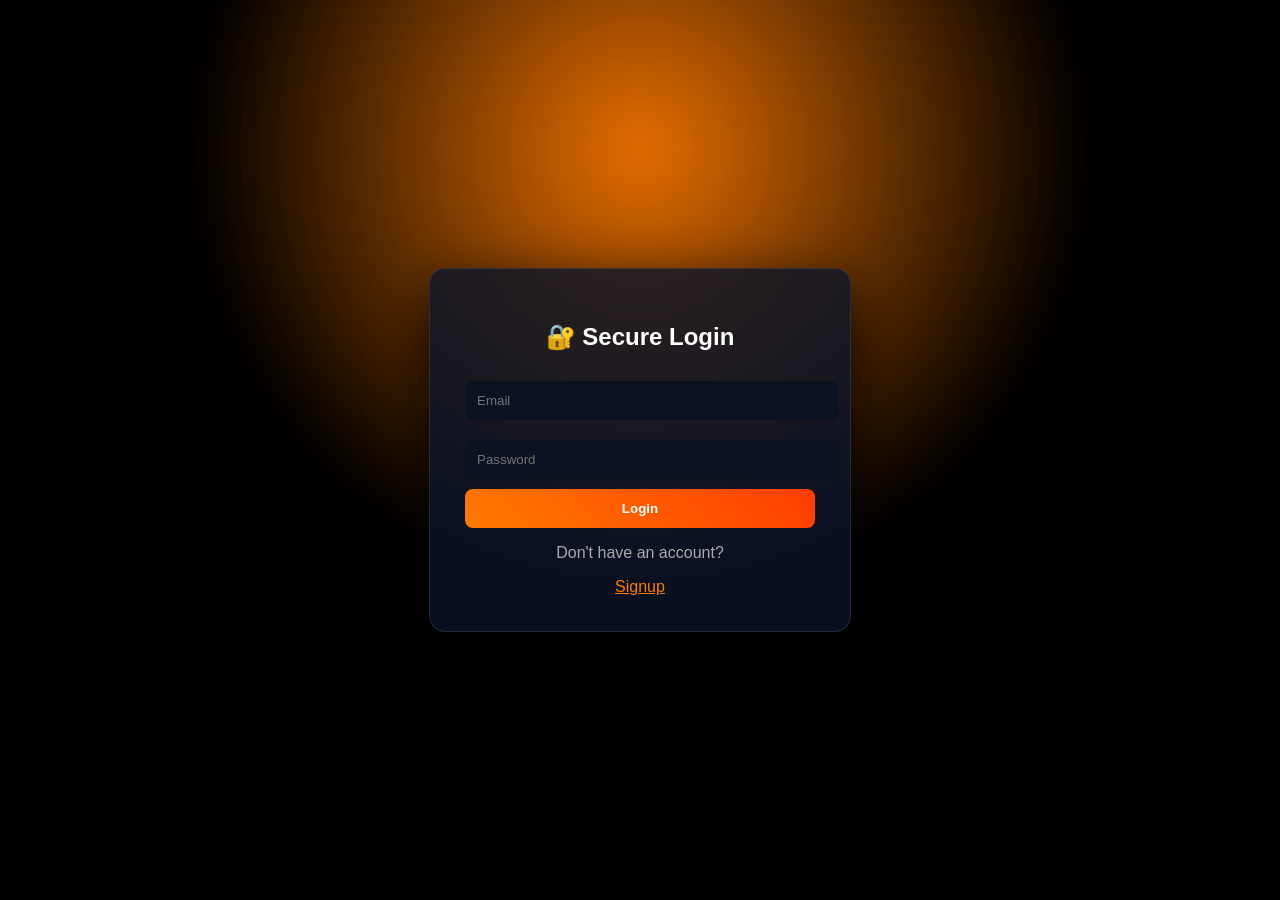
<file: templates/login.html>
<!DOCTYPE html>
<html>
<head>
<title>Login</title>
<link rel="stylesheet" href="/static/style.css">
</head>

<body>


<div class="card">
    
    <h2>🔐 Secure Login</h2>

    <form method="POST">
        <input type="email" name="email" placeholder="Email" required>
        <input type="password" name="password" placeholder="Password" required>
        <button>Login</button>
    </form>

    <p>Don't have an account?</p>
    <a href="/signup">Signup</a>
</div>

</body>
</html>
</file>
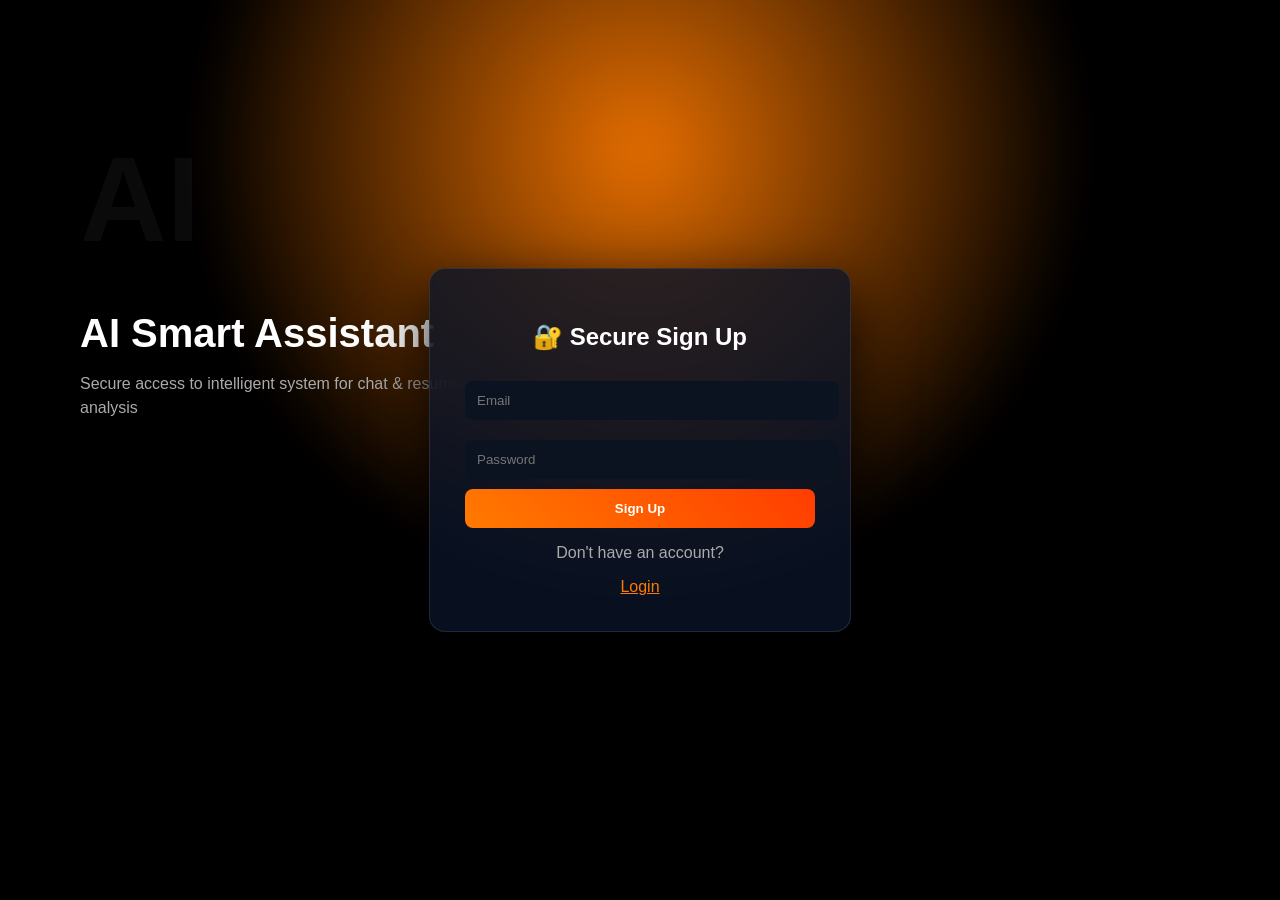
<file: templates/signup.html>
<!DOCTYPE html>
<html>
<head>
<title>Login</title>
<link rel="stylesheet" href="/static/style.css">
</head>

<body>

<!-- 🔥 BIG BACKGROUND TEXT -->
<h1 class="big-text">AI</h1>

<!-- 🔥 LEFT SIDE TEXT (premium feel) -->
<div class="hero-text">
    <h1>AI Smart Assistant</h1>
    <p>Secure access to intelligent system for chat & resume analysis</p>
</div>

<!-- 🔐 LOGIN CARD -->
<div class="card">
    
    <h2>🔐 Secure Sign Up</h2>

    <form method="POST">
        <input type="email" name="email" placeholder="Email" required>
        <input type="password" name="password" placeholder="Password" required>
        <button>Sign Up</button>
    </form>

    <p>Don't have an account?</p>
    <a href="/login">Login</a>
</div>

</body>
</html>
</file>
<file: static/style.css>
body {
    margin: 0;
    height: 100vh;
    font-family: 'Poppins', sans-serif;
    position: relative;
    overflow-x: hidden;
    display: flex;
    justify-content: center;
    align-items: center;
    background: #000;
}

/* 🌑 PLANET GLOW EFFECT */
body::before {
    content: "";
    position: absolute;
    width: 900px;
    height: 900px;
    border-radius: 50%;

    background: radial-gradient(circle at center, #ff7a00, #000 70%);
    
    top: -300px;
    left: 50%;
    transform: translateX(-50%) scale(1);

    filter: blur(20px);
    opacity: 0.9;

    animation: planetMove 12s ease-in-out infinite alternate;
}

/* 🔥 Animation */
@keyframes planetMove {
    0% {
        transform: translateX(-50%) scale(1) translateY(0px);
    }
    50% {
        transform: translateX(-48%) scale(1.05) translateY(20px);
    }
    100% {
        transform: translateX(-52%) scale(1.08) translateY(-20px);
    }
}
/* subtle overlay */
body::after {
    content: "";
    position: absolute;
    width: 100%;
    height: 100%;
}

/* ===== CARD ===== */
.card {
    position: relative;
    z-index: 2;

    width: 350px;
    padding: 35px;

    border-radius: 16px;
    background: rgba(10, 20, 40, 0.8);
    backdrop-filter: blur(20px);

    border: 1px solid rgba(255,255,255,0.1);

    box-shadow: 0 20px 60px rgba(0,0,0,0.9);
transition: all 0.4s ease;
    text-align: center;
}
.card:hover {
    transform: translateY(-8px) scale(1.02);
    box-shadow: 
        0 30px 80px rgba(0,0,0,0.95),
        0 0 20px rgba(255,122,0,0.3);
}

/* INPUT */
input {
    width: 100%;
    padding: 12px;
    margin: 10px 0;

    border-radius: 8px;
    border: none;
    background: #0b1220;
    color: white;
}

/* ✨ INPUT FOCUS EFFECT */
input:focus {
    outline: none;
    box-shadow: 0 0 10px rgba(255,122,0,0.6);
}

/* BUTTON */
button {
    width: 100%;
    padding: 12px;
    border-radius: 8px;
    border: none;
transition: all 0.3s ease;
    background: linear-gradient(45deg, #ff7a00, #ff3d00);
    color: white;
    font-weight: bold;

    cursor: pointer;
}

button:hover {
    transform: scale(1.05);
    box-shadow: 0 0 20px #ff7a00;
}

/* TEXT */
h2 {
    color: white;
    margin-bottom: 20px;
}

p {
    color: #aaa;
}

a {
    color: #ff7a00;
}

/* 🔥 LINK HOVER */
a:hover {
    text-decoration: underline;
}

/* 🔥 HERO TEXT */
.hero-text {
    position: absolute;
    left: 80px;
    top: 40%;
    transform: translateY(-50%);
    color: white;
    max-width: 400px;
}

.hero-text h1 {
    font-size: 40px;
    margin-bottom: 10px;
}

.hero-text p {
    color: #aaa;
    line-height: 1.5;
}

/* BIG TEXT */
.big-text {
    position: absolute;
    top: 50px;
    left: 80px;
    font-size: 120px;
    color: white;
    opacity: 0.04;
    font-weight: bold;
}

/* DASHBOARD RIGHT SIDE */
.dashboard {
    position: absolute;
    right: 80px;
    top: 50%;
    transform: translateY(-50%);
    display: flex;
    flex-direction: column;
    gap: 30px;
}

#bg {
    position: fixed;
    top: 0;
    left: 0;
    width: 100%;
    height: 100%;
}
</file>
